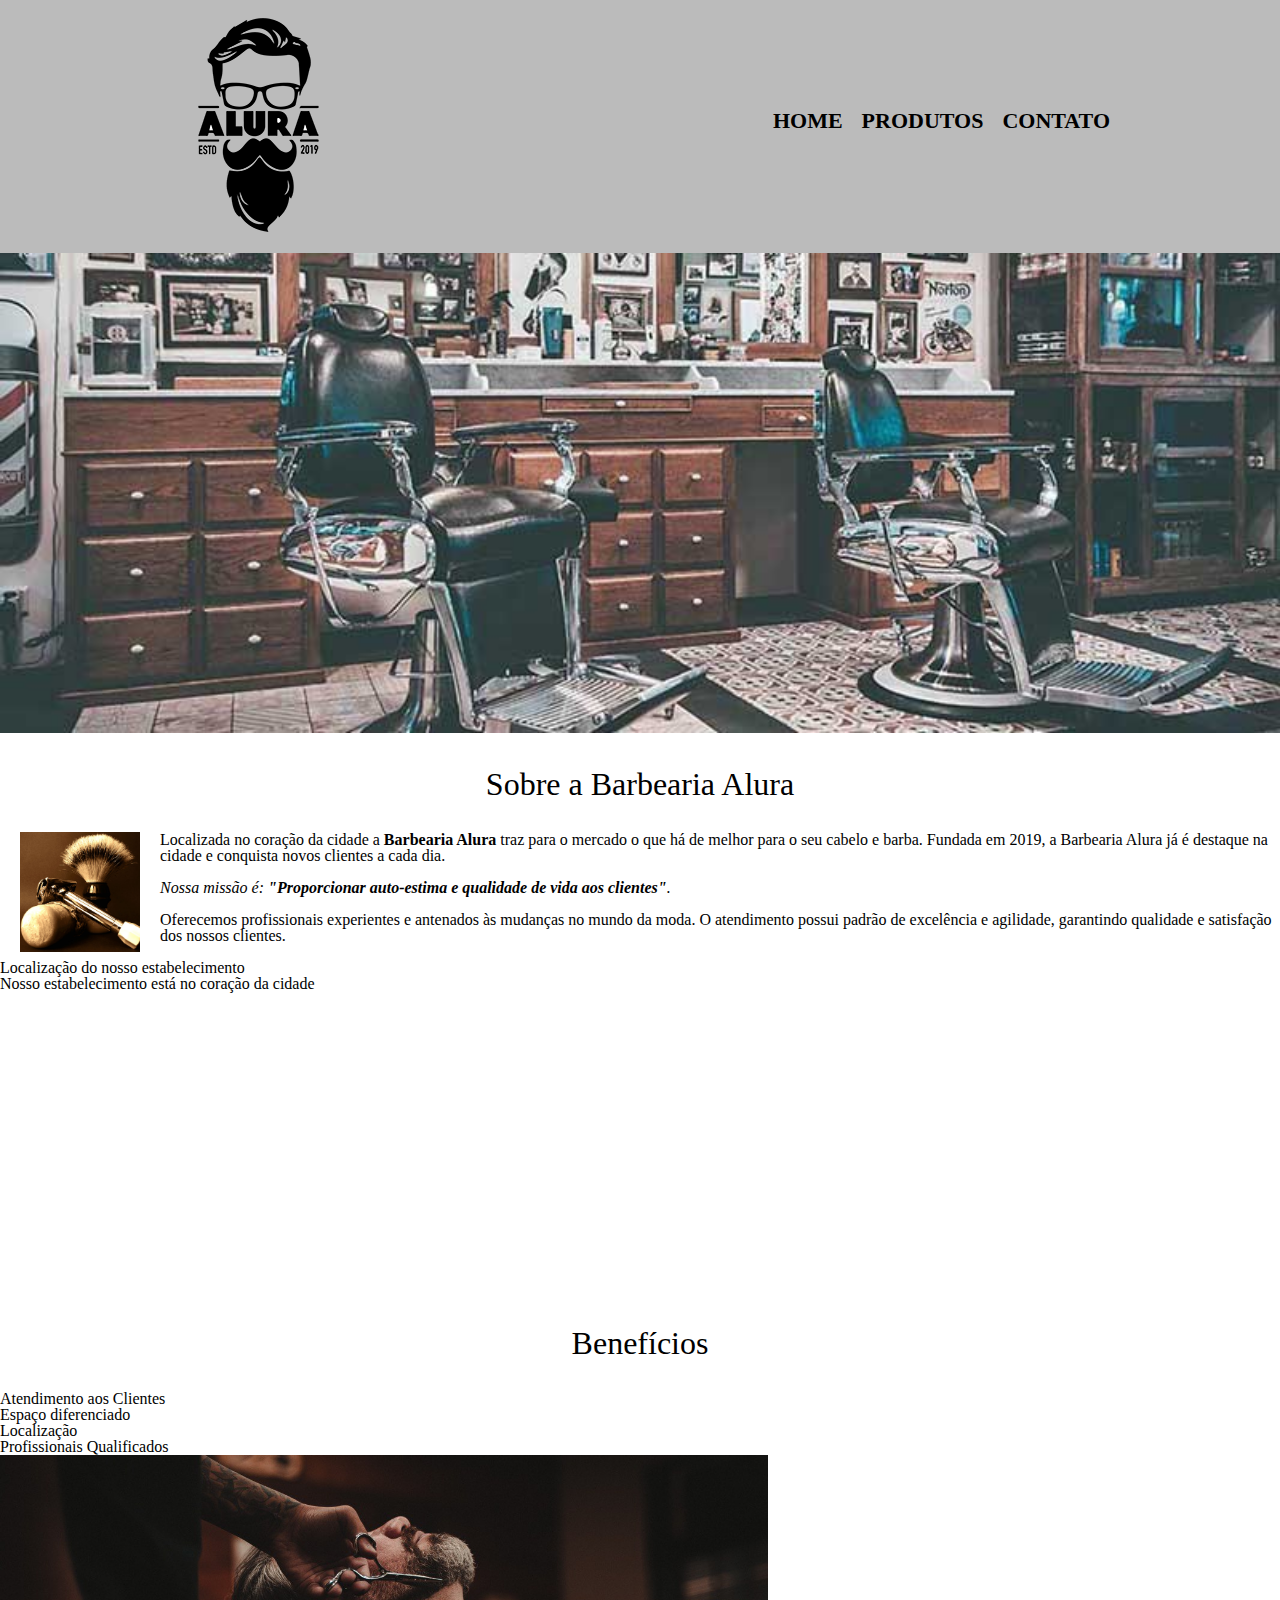
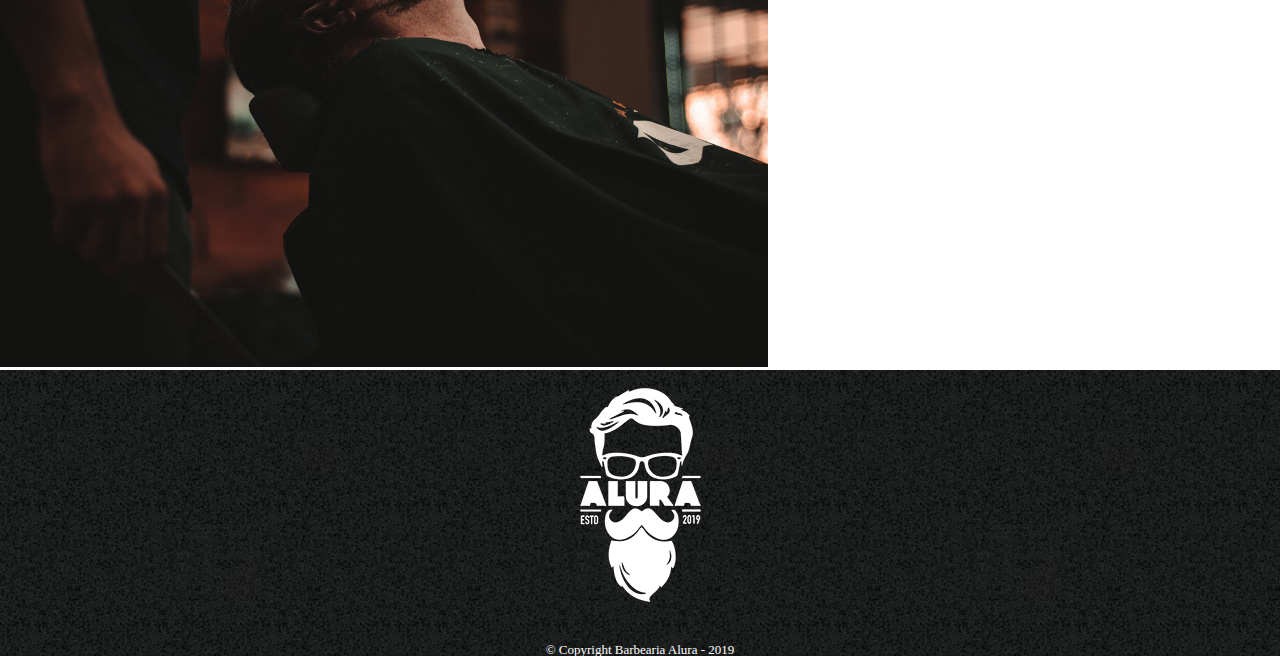
<file: index.html>
<!DOCTYPE html>
<html lang="pt-br">
	<head>
		<meta charset="UTF-8">
		<title>Barbearia Alura</title>
		<link rel="stylesheet" href="style.css">
		<link rel="stylesheet" href="reset.css">
		<link href="https://fonts.googleapis.com/css?family=Montserrat&display=swap" rel="stylesheet">

	</head>

	<body>

		<header>
			<div class="caixa">
				<h1><img src="logo.png"></h1>

				<nav>
					<ul>
						<li><a href="index.html">Home</a></li>
						<li><a href="produtos.html">Produtos</a></li>
						<li><a href="contato.html">Contato</a></li>
					</ul>
				</nav>
			</div>
		</header>

		<img class="banner" src="banner.jpg">

		<section class="principal">
			<h2 class="titulo-principal">Sobre a Barbearia Alura</h2>

			<img src="utensilios.jpg" class="utensilios" alt="Utensilios de um barbeiro">
	 
			<p>Localizada no coração da cidade a <strong>Barbearia Alura</strong> traz para o mercado o que há de melhor para o seu cabelo e barba. Fundada em 2019, a Barbearia Alura já é destaque na cidade e conquista novos clientes a cada dia.</p>

			<p id="missao"><em>Nossa missão é: <strong>"Proporcionar auto-estima e qualidade de vida aos clientes"</strong>.</em></p>

			<p>Oferecemos profissionais experientes e antenados às mudanças no mundo da moda. O atendimento possui padrão de excelência e agilidade, garantindo qualidade e satisfação dos nossos clientes.</p>
		</section>

		<section>
			<h3>Localização do nosso estabelecimento</h3>
			<p>Nosso estabelecimento está no coração da cidade</p>
			<iframe src="https://www.google.com/maps/embed?pb=!1m26!1m12!1m3!1d31191.831136239118!2d-38.970123778930734!3d-12.249707595261238!2m3!1f0!2f0!3f0!3m2!1i1024!2i768!4f13.1!4m11!3e6!4m3!3m2!1d-12.2393325!2d-38.9354921!4m5!1s0x714374de3beb50f%3A0x6067a5f34625b2d0!2sUninassau.!3m2!1d-12.260691!2d-38.9654175!5e0!3m2!1spt-BR!2sbr!4v1667852635050!5m2!1spt-BR!2sbr" width="100%" height="300" style="border:0;" allowfullscreen="" loading="lazy" referrerpolicy="no-referrer-when-downgrade"></iframe>
		</section>

		<section class="beneficios">
			<h3 class="titulo-principal">Benefícios</h3>

			<ul>
				<li class="itens">Atendimento aos Clientes</li>
				<li class="itens">Espaço diferenciado</li>
				<li class="itens">Localização</li>
				<li class="itens">Profissionais Qualificados</li>
			</ul>

			<img src="beneficios.jpg" class="imagembeneficios">
		</section>

	<footer>
			<img src="logo-branco.png">
			<p class="copyright">&copy; Copyright Barbearia Alura - 2019</p>
		</footer>

	</body>
</html>
</file>
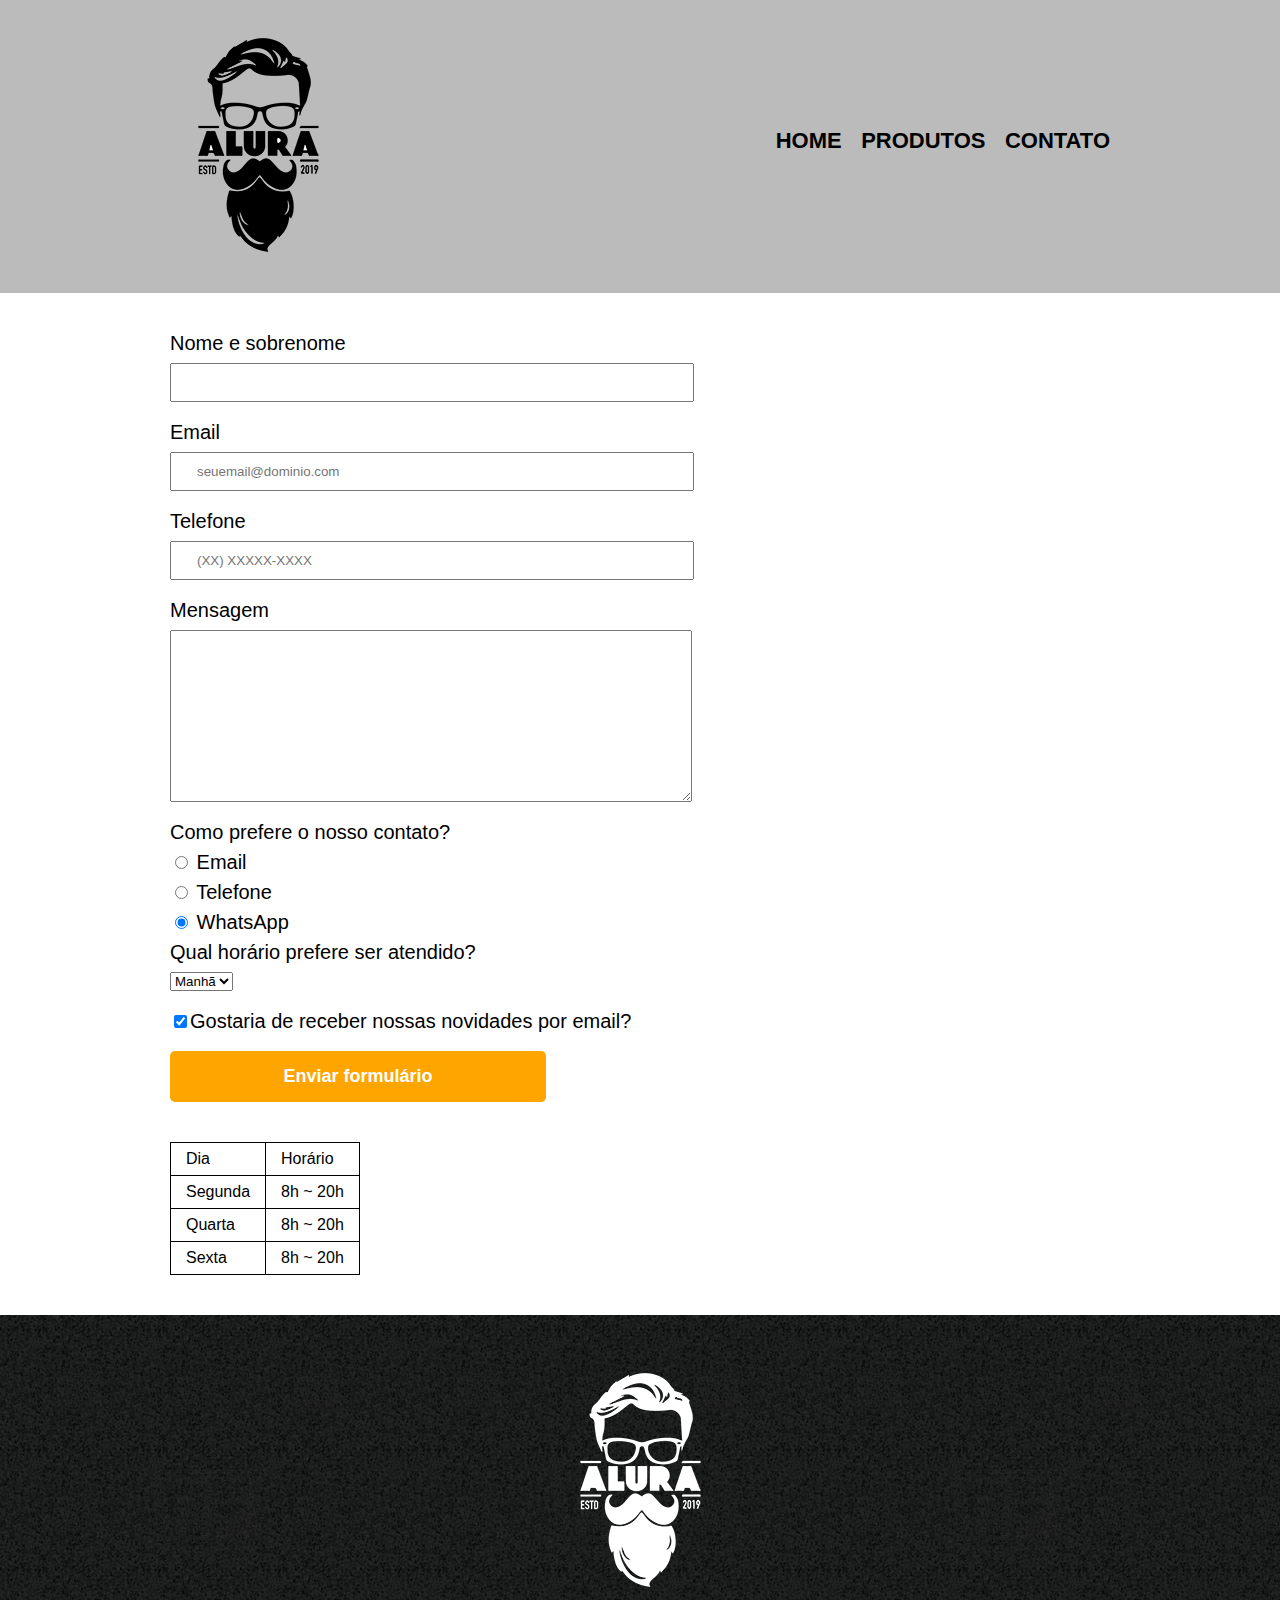
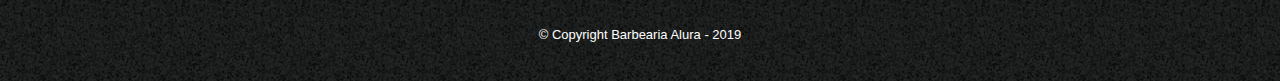
<file: contato.html>
<!DOCTYPE html>
<html>
	<head>
		<meta charset="UTF-8">
		<title>Contato - Barbearia Alura</title>

		<link rel="stylesheet" href="reset.css">
		<link rel="stylesheet" href="style.css">
	</head>
	<body>
		<header>
			<div class="caixa">
				<h1><img src="logo.png" alt="Logo da Barbearia Alura"></h1>

				<nav>
					<ul>
						<li><a href="index.html">Home</a></li>
						<li><a href="produtos.html">Produtos</a></li>
						<li><a href="contato.html">Contato</a></li>
					</ul>
				</nav>
			</div>
		</header>

		<main>
			<form>
				<label for="nomesobrenome">Nome e sobrenome</label>
				<input type="text" id="nomesobrenome" class="input-padrao" required>

				<label for="email">Email</label>
				<input type="email" id="email" class="input-padrao" required placeholder="seuemail@dominio.com">

				<label for="telefone">Telefone</label>
				<input type="tel" id="telefone" class="input-padrao" required placeholder="(XX) XXXXX-XXXX">

				<label for="mensagem">Mensagem</label>
				<textarea cols="70" rows="10" id="mensagem" class="input-padrao" required></textarea>

				<fieldset>
					<legend>Como prefere o nosso contato?</legend>
					<label for="radio-email"><input type="radio" name="contato" value="email" id="radio-email"> Email</label>
					
					<label for="radio-telefone"><input type="radio" name="contato" value="telefone" id="radio-telefone"> Telefone</label>
					
					<label for="radio-whatsapp"><input type="radio" name="contato" value="whatsapp" id="radio-whatsapp" checked> WhatsApp</label>
				</fieldset>

				<fieldset>
					<legend>Qual horário prefere ser atendido?</legend>
					<select>
						<option>Manhã</option>
						<option>Tarde</option>
						<option>Noite</option>
					</select>
				</fieldset>

				<label class="checkbox"><input type="checkbox" checked>Gostaria de receber nossas novidades por email?</label>

				<input type="submit" value="Enviar formulário" class="enviar">
			</form>

			<table>
				<tr>
					<td>Dia</td>
					<td>Horário</td>
				</tr>
				<tr>
					<td>Segunda</td>
					<td>8h ~ 20h</td>
				</tr>
				<tr>
					<td>Quarta</td>
					<td>8h ~ 20h</td>
				</tr>
				<tr>
					<td>Sexta</td>
					<td>8h ~ 20h</td>
				</tr>
			</table>
		</main>

		<footer>
			<img src="logo-branco.png" alt="Logo da Barbearia Alura">
			<p class="copyright">&copy; Copyright Barbearia Alura - 2019</p>
		</footer>
	</body>
</html>
</file>
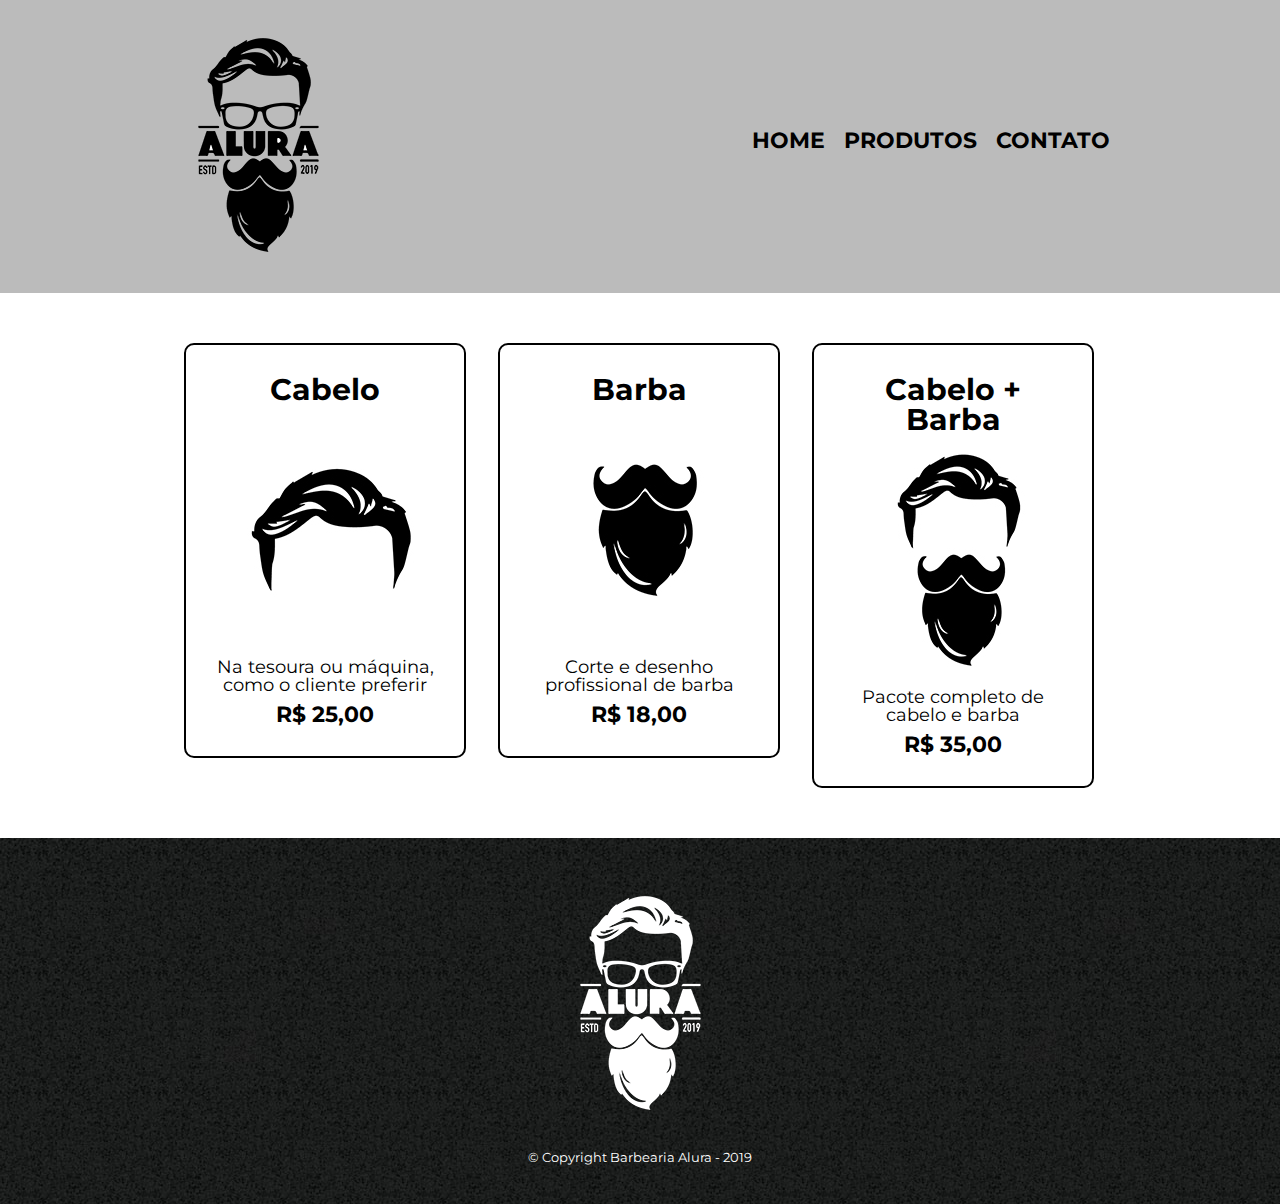
<file: produtos.html>
<!DOCTYPE html>
<html>
	<head>
		<meta charset="UTF-8">
		<title>Produtos - Barbearia Alura</title>

		<link rel="stylesheet" href="reset.css">
		<link rel="stylesheet" href="style.css">
		<link href="https://fonts.googleapis.com/css?family=Montserrat&display=swap" rel="stylesheet">
		
	</head>
	<body>
		<header>
			<div class="caixa">
				<h1><img src="logo.png"></h1>

				<nav>
					<ul>
						<li><a href="index.html">Home</a></li>
						<li><a href="produtos.html">Produtos</a></li>
						<li><a href="contato.html">Contato</a></li>
					</ul>
				</nav>
			</div>
		</header>

		<main>
			<ul class="produtos">
				<li>
					<h2>Cabelo</h2>
					<img src="cabelo.jpg">
					<p class="produto-descricao">Na tesoura ou máquina, como o cliente preferir</p>
					<p class="produto-preco">R$ 25,00</p>
				</li>
				<li>
					<h2>Barba</h2>
					<img src="barba.jpg">
					<p class="produto-descricao">Corte e desenho profissional de barba</p>
					<p class="produto-preco">R$ 18,00</p>
				</li>
				<li>
					<h2>Cabelo + Barba</h2>
					<img src="cabelo+barba.jpg">
					<p class="produto-descricao">Pacote completo de cabelo e barba</p>
					<p class="produto-preco">R$ 35,00</p>
				</li>
			</ul>
		</main>

		<footer>
			<img src="logo-branco.png">
			<p class="copyright">&copy; Copyright Barbearia Alura - 2019</p>
		</footer>
	</body>
</html>
</file>
<file: style.css>
body {
    font-family: Montserrat, sans-serif;
}
header {
	background: #BBBBBB;
	padding: 20px 0;
}

.caixa {
	position: relative;
	width: 940px;
	margin: 0 auto;
}

nav {
	position: absolute;
	top: 110px;
	right: 0;
}

nav li {
	display: inline;
	margin: 0 0 0 15px;
}

nav a {
	text-transform: uppercase;
	color: #000000;
	font-weight: bold;
	font-size: 22px;
	text-decoration: none;
}

nav a:hover {
	color: #C78C19;
	text-decoration: underline;
}

.produtos {
	width: 940px;
	margin: 0 auto;
	padding: 50px 0;
}

.produtos li {
	display: inline-block;
	text-align: center;
	width: 30%;
	vertical-align: top;
	margin: 0 1.5%;
	padding: 30px 20px;
	box-sizing: border-box;
	border: 2px solid #000000;
	border-radius: 10px;
}

.produtos li:hover {
	border-color: #C78C19;
}

.produtos li:active {
	border-color: #088C19;	
}

.produtos li:hover h2 {
	font-size: 34px;
}

.produtos h2 {
	font-size: 30px;
	font-weight: bold;
}

.produto-descricao {
	font-size: 18px;
}

.produto-preco {
	font-size: 22px;
	font-weight: bold;
	margin-top: 10px;
}

footer {
	text-align: center;
	background: url("bg.jpg");
	padding: 40px 0;
}

.copyright {
	color: #FFFFFF;
	font-size: 13px;
	margin: 20px 0 0;
}

main {
	width: 940px;
	margin: 0 auto;
}

form {
	margin: 40px 0;
}

form label, form legend {
	display:block;
	font-size: 20px;
	margin: 0 0 10px;
}

.input-padrao {
	display: block;
	margin: 0 0 20px;
	padding: 10px 25px;
	width: 50%;
}

.checkbox {
	margin: 20px 0;
}

.enviar {
	width:40%;
	padding: 15px 0;
	background: orange;
	color: white;
	font-weight: bold;
	font-size: 18px;
	border: none;
	border-radius: 5px;
	transition: 1s all;
	cursor: pointer;
}

.enviar:hover {
	background: darkorange;
	transform: scale(1.2);
}

table {
	margin: 20px 0 40px;
}

thead {
	background: #555555;
	color: white;
	font-weight: bold;
}

td, th {
	border: 1px solid #000000;
	padding: 8px 15px;
}

.banner{

	width: 100%;
}

.titulo-principal{

	text-align: center;
	font-size: 2em;
	margin: 1em 1em;
	clear: left;

}

.utensilios{

	width: 120px;
	float: left;
	margin: 0 20px 0 20px;
}

.principal p{

	margin: 0 0 1em;

}

.principal strong{

	font-weight: bold;
}

.principal em{

	font-style: italic;
}

.imagembeneficios{

	width: 60%;
}
</file>
